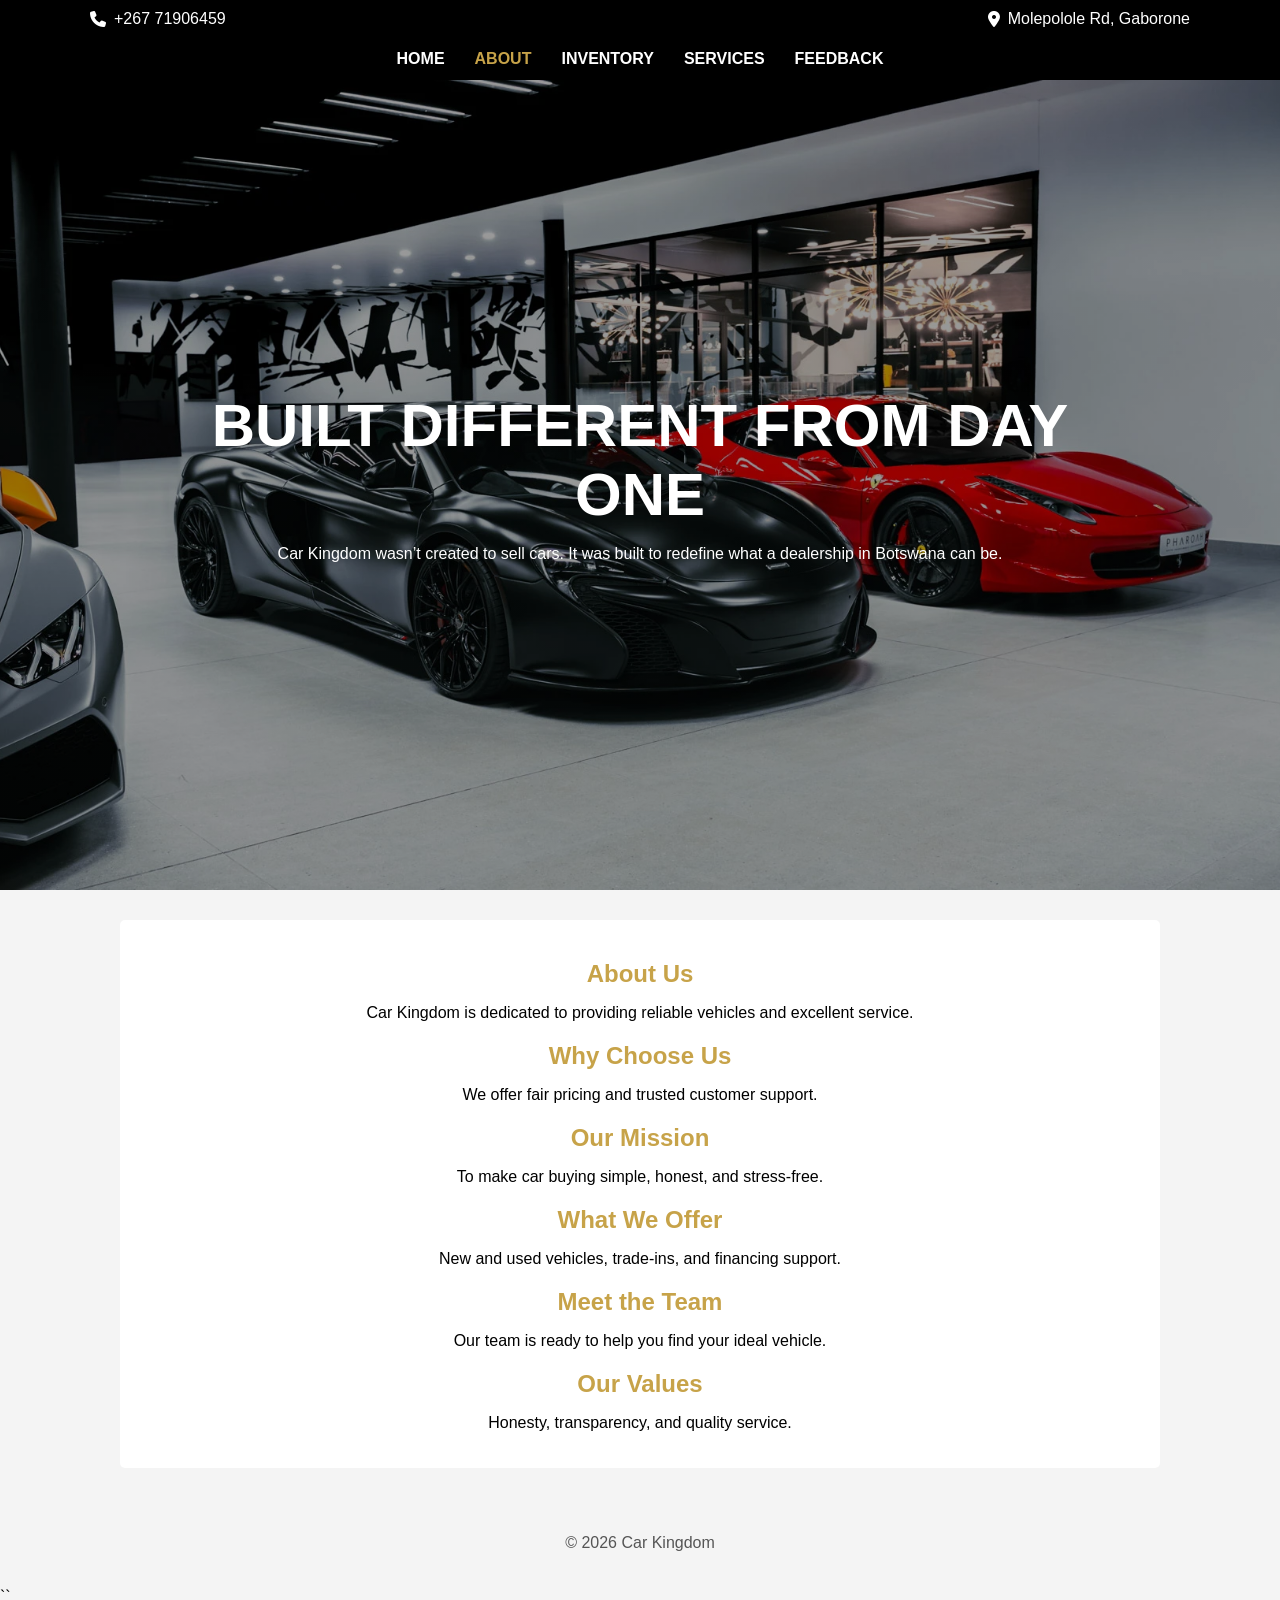
<file: about.html>
<!DOCTYPE html>
<html lang="en">
<head>
    <meta charset="UTF-8">
    <meta name="viewport" content="width=device-width, initial-scale=1.0">
    <title>Car Kingdom - About</title>

    <link rel="stylesheet" href="styles.css">

    <link rel="stylesheet" href="https://cdnjs.cloudflare.com/ajax/libs/font-awesome/6.5.0/css/all.min.css">
</head>
<body>

<!-- TOP BLACK BAR -->
<div class="header-top">
    <div class="header-top-inner">

        <div class="header-item">
            <i class="fas fa-phone"></i>
            <span>+267 71906459</span>
        </div>

        <div class="header-item">
            <i class="fas fa-map-marker-alt"></i>
            <span>Molepolole Rd, Gaborone</span>
        </div>

    </div>
</div>

<!-- WHITE NAV BAR -->
<nav class="header-nav">
    <ul>
        <li><a href="index.html">HOME</a></li>
        <li><a href="about.html" class="active">ABOUT</a></li>
        <li><a href="inventory.html">INVENTORY</a></li>
        <li><a href="services.html">SERVICES</a></li>
        <li><a href="feedback.html">FEEDBACK</a></li>
    </ul>
</nav>
<section class="about-hero">
    <div class="about-overlay">
        <h1>BUILT DIFFERENT FROM DAY ONE</h1>
        <p>
            Car Kingdom wasn’t created to sell cars. 
            It was built to redefine what a dealership in Botswana can be.
        </p>
    </div>
</section>
<main>
    <h2>About Us</h2>
    <p>Car Kingdom is dedicated to providing reliable vehicles and excellent service.</p>

    <h2>Why Choose Us</h2>
    <p>We offer fair pricing and trusted customer support.</p>

    <h2>Our Mission</h2>
    <p>To make car buying simple, honest, and stress-free.</p>

    <h2>What We Offer</h2>
    <p>New and used vehicles, trade-ins, and financing support.</p>

    <h2>Meet the Team</h2>
    <p>Our team is ready to help you find your ideal vehicle.</p>

    <h2>Our Values</h2>
    <p>Honesty, transparency, and quality service.</p>
</main>

<footer>
    <p>&copy; 2026 Car Kingdom</p>
</footer>

</body>
</html>
``
</file>
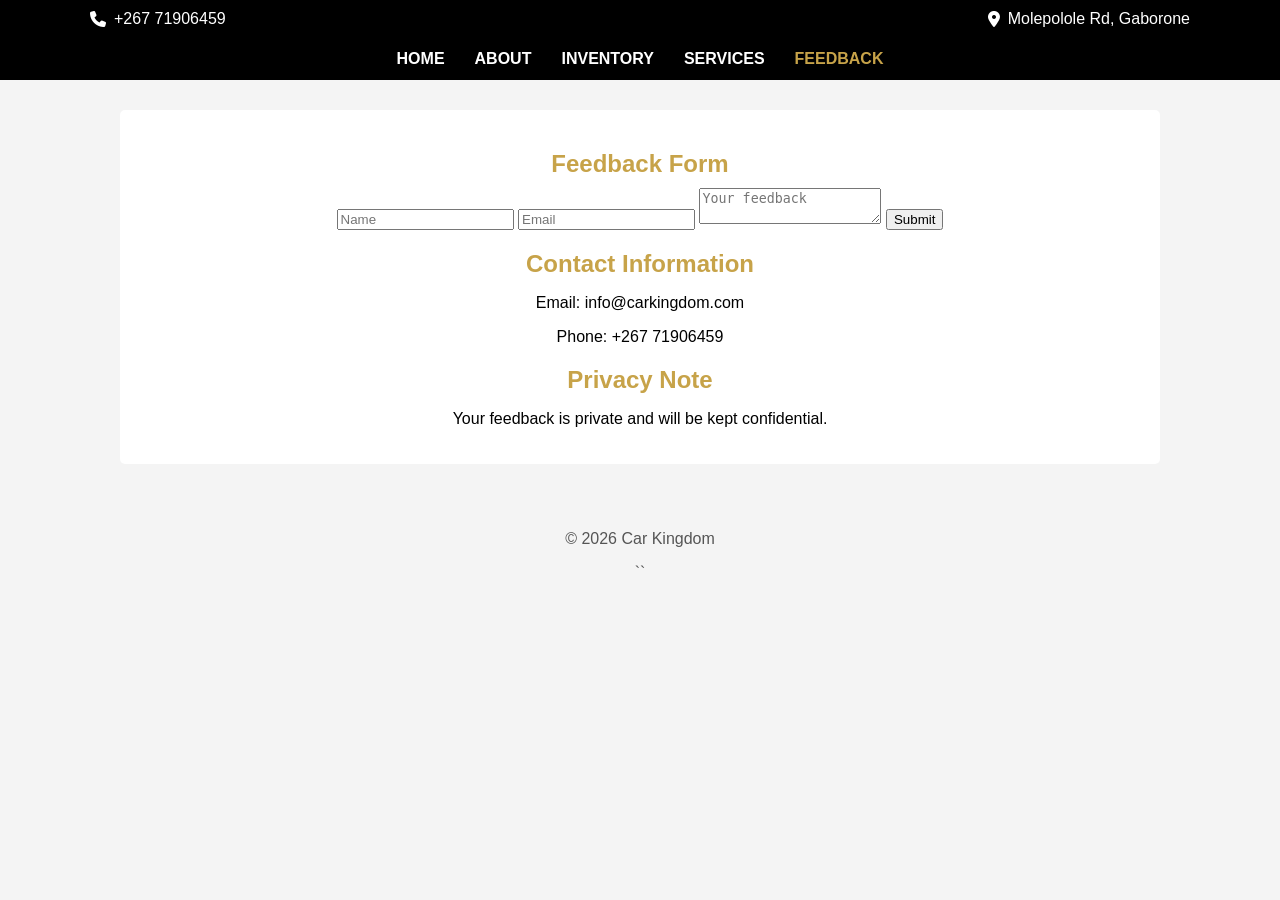
<file: feedback.html>
<!DOCTYPE html>
<html lang="en">
<head>
    <meta charset="UTF-8">
    <meta name="viewport" content="width=device-width, initial-scale=1.0">
    <title>Car Kingdom - Feedback</title>

    <link rel="stylesheet" href="styles.css">
    <link rel="stylesheet" href="https://cdnjs.cloudflare.com/ajax/libs/font-awesome/6.5.0/css/all.min.css">
</head>

<body>

<!-- TOP BLACK BAR -->
<div class="header-top">
    <div class="header-top-inner">

        <div class="header-item">
            <i class="fas fa-phone"></i>
            <span>+267 71906459</span>
        </div>

        <div class="header-item">
            <i class="fas fa-map-marker-alt"></i>
            <span>Molepolole Rd, Gaborone</span>
        </div>

    </div>
</div>

<!-- NAV BAR -->
<nav class="header-nav">
    <ul>
        <li><a href="index.html">HOME</a></li>
        <li><a href="about.html">ABOUT</a></li>
        <li><a href="inventory.html">INVENTORY</a></li>
        <li><a href="services.html">SERVICES</a></li>
        <li><a href="feedback.html" class="active">FEEDBACK</a></li>
    </ul>
</nav>

<!-- MAIN -->
<main>
    <h2>Feedback Form</h2>

    <form onsubmit="showMessage(event)">
        <input type="text" placeholder="Name" required>
        <input type="email" placeholder="Email" required>
        <textarea placeholder="Your feedback" required></textarea>
        <button type="submit">Submit</button>
    </form>

    <!-- ✅ SUCCESS MESSAGE (correct place) -->
    <div id="successMessage" class="popup-message">
        ✅ Your feedback has been successfully sent!
    </div>

    <h2>Contact Information</h2>
    <p>Email: info@carkingdom.com</p>
    <p>Phone: +267 71906459</p>

    <h2>Privacy Note</h2>
    <p>Your feedback is private and will be kept confidential.</p>
</main>

<!-- FOOTER -->
<footer>
    <p>&copy; 2026 Car Kingdom</p>

 <script>
function showMessage(event) {
    event.preventDefault();

    let message = document.getElementById("successMessage");
    message.style.display = "block";

    document.querySelector("form").reset();

    setTimeout(function () {
        message.style.display = "none";
    }, 3000);
}
</script>
``
</file>
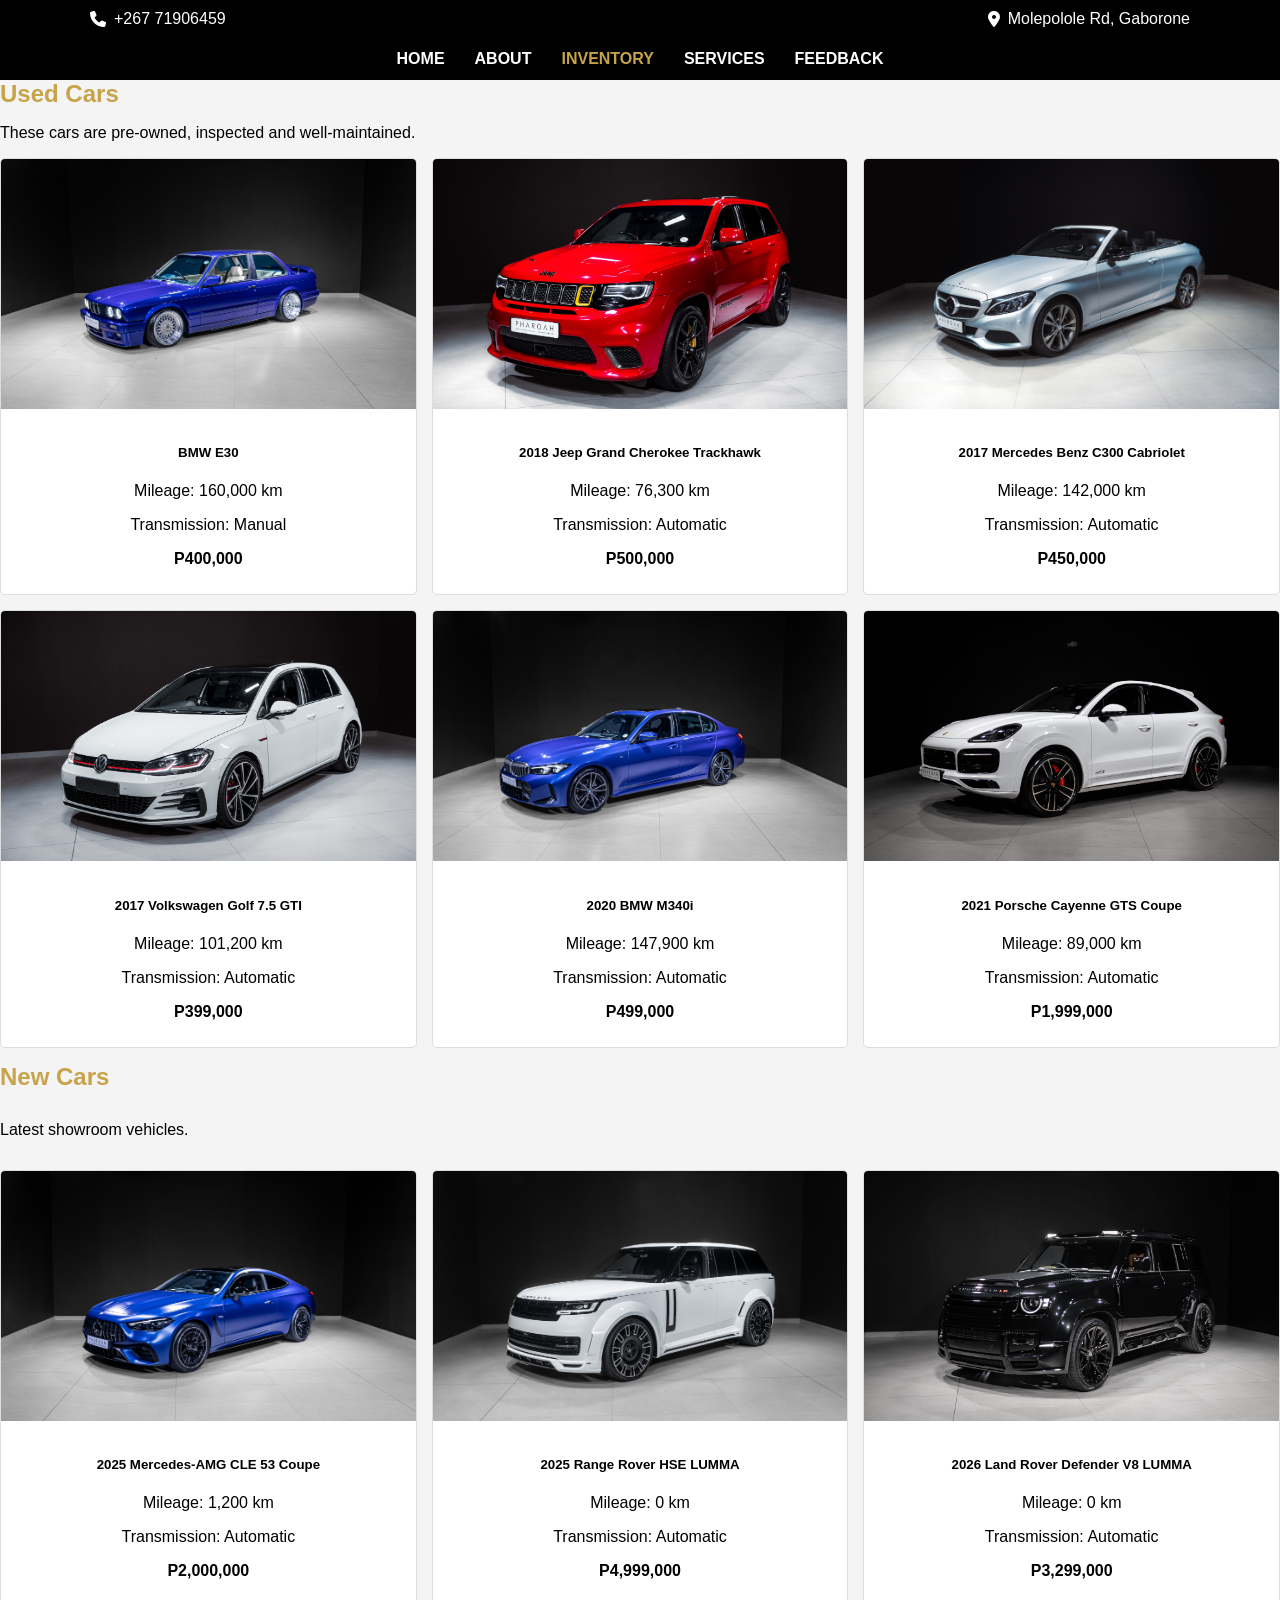
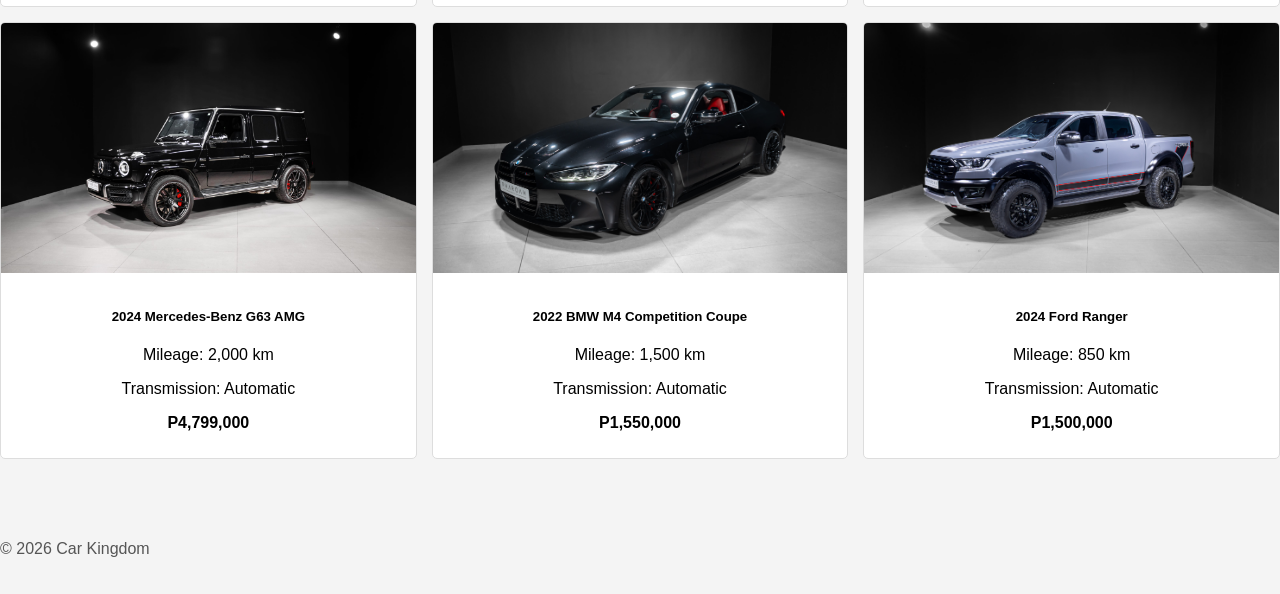
<file: inventory.html>
<!DOCTYPE html>
<html lang="en">
<head>
    <meta charset="UTF-8">
    <meta name="viewport" content="width=device-width, initial-scale=1.0">
    <title>Car Kingdom - Inventory</title>

    <link rel="stylesheet" href="styles.css">

    <link rel="stylesheet" href="https://cdnjs.cloudflare.com/ajax/libs/font-awesome/6.5.0/css/all.min.css">
</head>
<body>

<div class="header-top">
    <div class="header-top-inner">

        <div class="header-item">
            <i class="fas fa-phone"></i>
            <span>+267 71906459</span>
        </div>

        <div class="header-item">
            <i class="fas fa-map-marker-alt"></i>
            <span>Molepolole Rd, Gaborone</span>
        </div>

    </div>
</div>

<nav class="header-nav">
    <ul>
        <li><a href="index.html">HOME</a></li>
        <li><a href="about.html">ABOUT</a></li>
        <li><a href="inventory.html" class="active">INVENTORY</a></li>
        <li><a href="services.html">SERVICES</a></li>
        <li><a href="feedback.html">FEEDBACK</a></li>
    </ul>
</nav>

<div class="container mt-4">

    <h2>Used Cars</h2>
    <p>These cars are pre‑owned, inspected and well‑maintained.</p>

    <div class="row">

      <div class="col-md-4">
    <div class="card">
        <img src="images/car8.jpg" alt="BMW E30" onclick="openImage(this.src)">
        <div class="card-body">
            <h5>BMW E30</h5>
            <p>Mileage: 160,000 km</p>
            <p>Transmission: Manual</p>
            <p><strong>P400,000</strong></p>
        </div>
    </div>
</div>

<div class="col-md-4">
    <div class="card">
        <img src="images/car2.jpg" alt="Jeep Grand Cherokee Trackhawk" onclick="openImage(this.src)">
        <div class="card-body">
            <h5>2018 Jeep Grand Cherokee Trackhawk</h5>
            <p>Mileage: 76,300 km</p>
            <p>Transmission: Automatic</p>
            <p><strong>P500,000</strong></p>
        </div>
    </div>
</div>

<div class="col-md-4">
    <div class="card">
        <img src="images/car3.jpg" alt="Mercedes Benz C300 Cabriolet" onclick="openImage(this.src)">
        <div class="card-body">
            <h5>2017 Mercedes Benz C300 Cabriolet</h5>
            <p>Mileage: 142,000 km</p>
            <p>Transmission: Automatic</p>
            <p><strong>P450,000</strong></p>
        </div>
    </div>
</div>

<div class="col-md-4">
    <div class="card">
        <img src="images/car4.jpg" alt="Volkswagen Golf 7.5 GTI" onclick="openImage(this.src)">
        <div class="card-body">
            <h5>2017 Volkswagen Golf 7.5 GTI</h5>
            <p>Mileage: 101,200 km</p>
            <p>Transmission: Automatic</p>
            <p><strong>P399,000</strong></p>
        </div>
    </div>
</div>

<div class="col-md-4">
    <div class="card">
        <img src="images/car5.jpg" alt="BMW M340i" onclick="openImage(this.src)">
        <div class="card-body">
            <h5>2020 BMW M340i</h5>
            <p>Mileage: 147,900 km</p>
            <p>Transmission: Automatic</p>
            <p><strong>P499,000</strong></p>
        </div>
    </div>
</div>

<div class="col-md-4">
    <div class="card">
        <img src="images/car13.jpg" alt="Porsche Cayenne GTS Coupe" onclick="openImage(this.src)">
        <div class="card-body">
            <h5>2021 Porsche Cayenne GTS Coupe</h5>
            <p>Mileage: 89,000 km</p>
            <p>Transmission: Automatic</p>
            <p><strong>P1,999,000</strong></p>
        </div>
    </div>
</div>

<h2>New Cars</h2>
<p class="car-description">Latest showroom vehicles.</p>

    <div class="row">

        <div class="col-md-4">
    <div class="card">
        <img src="images/car7.jpg" alt="Mercedes-AMG CLE 53" onclick="openImage(this.src)">
        <div class="card-body">
            <h5>2025 Mercedes-AMG CLE 53 Coupe</h5>
            <p>Mileage: 1,200 km</p>
            <p>Transmission: Automatic</p>
            <p><strong>P2,000,000</strong></p>
        </div>
    </div>
</div>

<div class="col-md-4">
    <div class="card">
        <img src="images/car12.jpg" alt="Range Rover HSE LUMMA" onclick="openImage(this.src)">
        <div class="card-body">
            <h5>2025 Range Rover HSE LUMMA</h5>
            <p>Mileage: 0 km</p>
            <p>Transmission: Automatic</p>
            <p><strong>P4,999,000</strong></p>
        </div>
    </div>
</div>

<div class="col-md-4">
    <div class="card">
        <img src="images/car14.jpg" alt="Land Rover Defender V8" onclick="openImage(this.src)">
        <div class="card-body">
            <h5>2026 Land Rover Defender V8 LUMMA</h5>
            <p>Mileage: 0 km</p>
            <p>Transmission: Automatic</p>
            <p><strong>P3,299,000</strong></p>
        </div>
    </div>
</div>

<div class="col-md-4">
    <div class="card">
        <img src="images/car16.jpg" alt="Mercedes-Benz G63 AMG" onclick="openImage(this.src)">
        <div class="card-body">
            <h5>2024 Mercedes-Benz G63 AMG</h5>
            <p>Mileage: 2,000 km</p>
            <p>Transmission: Automatic</p>
            <p><strong>P4,799,000</strong></p>
        </div>
    </div>
</div>

<div class="col-md-4">
    <div class="card">
        <img src="images/car26.jpg" alt="BMW M4 Competition" onclick="openImage(this.src)">
        <div class="card-body">
            <h5>2022 BMW M4 Competition Coupe</h5>
            <p>Mileage: 1,500 km</p>
            <p>Transmission: Automatic</p>
            <p><strong>P1,550,000</strong></p>
        </div>
    </div>
</div>

<div class="col-md-4">
    <div class="card">
        <img src="images/car11.jpg" alt="Ford Ranger" onclick="openImage(this.src)">
        <div class="card-body">
            <h5>2024 Ford Ranger</h5>
            <p>Mileage: 850 km</p>
            <p>Transmission: Automatic</p>
            <p><strong>P1,500,000</strong></p>
        </div>
    </div>
</div>


<footer class="text-center mt-4 mb-3">
    <p>&copy; 2026 Car Kingdom</p>
</footer>
<div id="popup" class="popup" onclick="closeImage()">
    <img id="popup-img">
</div>
<script>
function openImage(src) {
    document.getElementById("popup").style.display = "flex";
    document.getElementById("popup-img").src = src;
}

function closeImage() {
    document.getElementById("popup").style.display = "none";
}
</script>

</body>
</html>
</file>
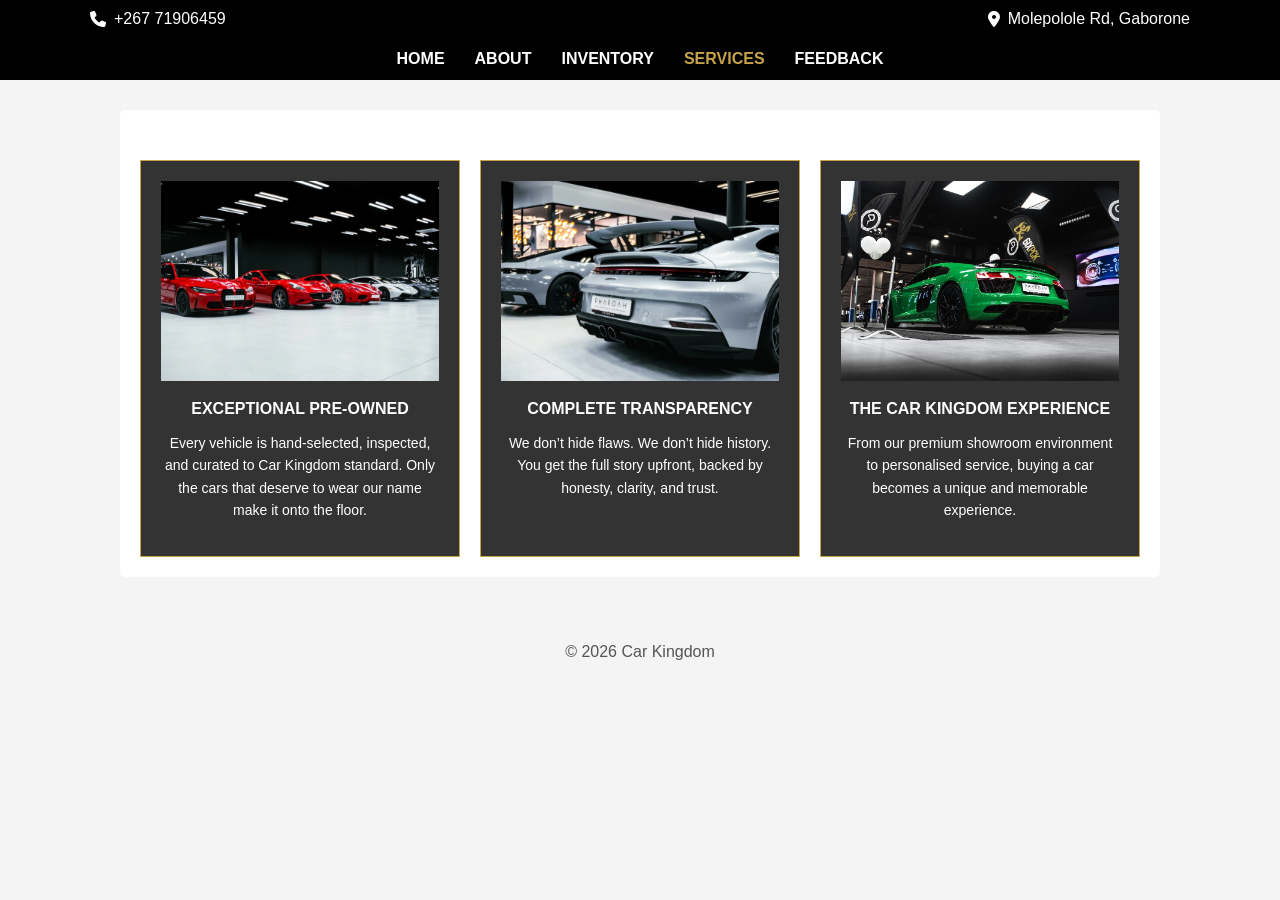
<file: services.html>
<!DOCTYPE html>
<html lang="en">
<head>
    <meta charset="UTF-8">
    <meta name="viewport" content="width=device-width, initial-scale=1.0">
    <title>Car Kingdom - Services</title>

    <link rel="stylesheet" href="styles.css">

    <link rel="stylesheet" href="https://cdnjs.cloudflare.com/ajax/libs/font-awesome/6.5.0/css/all.min.css">
</head>
<body>

<!-- TOP BLACK BAR -->
<div class="header-top">
    <div class="header-top-inner">

        <div class="header-item">
            <i class="fas fa-phone"></i>
            <span>+267 71906459</span>
        </div>

        <div class="header-item">
            <i class="fas fa-map-marker-alt"></i>
            <span>Molepolole Rd, Gaborone</span>
        </div>

    </div>
</div>
<!-- WHITE NAV BAR -->
<nav class="header-nav">
    <ul>
        <li><a href="index.html">HOME</a></li>
        <li><a href="about.html">ABOUT</a></li>
        <li><a href="inventory.html">INVENTORY</a></li>
        <li><a href="services.html" class="active">SERVICES</a></li>
        <li><a href="feedback.html">FEEDBACK</a></li>
    </ul>
</nav>

<main>
   <section class="services-section">

    <div class="service-card">
        <img src="images/service1.webp" alt="Pre-owned cars">
        <h3>EXCEPTIONAL PRE-OWNED</h3>
        <p>
            Every vehicle is hand-selected, inspected, and curated to Car Kingdom standard. 
            Only the cars that deserve to wear our name make it onto the floor.
        </p>
    </div>

    <div class="service-card">
        <img src="images/service2.webp" alt="Transparency">
        <h3>COMPLETE TRANSPARENCY</h3>
        <p>
            We don’t hide flaws. We don’t hide history. 
            You get the full story upfront, backed by honesty, clarity, and trust.
        </p>
    </div>

    <div class="service-card">
        <img src="images/service3.webp" alt="Experience">
        <h3>THE CAR KINGDOM EXPERIENCE</h3>
        <p>
            From our premium showroom environment to personalised service, 
            buying a car becomes a unique and memorable experience.
        </p>
    </div>

</section>

</main>

<footer>
    <p>&copy; 2026 Car Kingdom</p>
</footer>

</body>
</html>
</file>
<file: styles.css>
body {
    font-family: Arial, sans-serif;
    background-color: #f4f4f4;
    margin: 0;
    padding: 0;
}

h1, h2, h3 {
    margin: 0;
}

 
.header-top {
    background-color: #000;
    color: #fff;
    padding: 10px 0;
}


.header-top-inner {
    max-width: 1100px;
    margin: 0 auto;

    display: flex;
    justify-content: space-between;
    align-items: center;
}

.header-item {
    display: flex;
    align-items: center;
    gap: 8px;
}

.header-item i {
    color: #fff;
    font-size: 16px;
}


.header-nav {
    background-color: #000;
    border-bottom: none;
    padding: 12px 0;
}

.header-nav ul {
    list-style: none;
    margin: 0;
    padding: 0;

    display: flex;
    justify-content: center;
    gap: 30px;
}

.header-nav ul li a {
    text-decoration: none;
    color: #ffffff;   /* makes text white */
    font-weight: bold;
}

.header-nav ul li a:hover {
    color: #c7a349;
}

.header-nav ul li a.active {
    color: #c7a349;
}  

.hero {
    background: linear-gradient(
        rgba(0,0,0,0.4),
        rgba(0,0,0,0.4)
    ),
    url("images/heroimage.webp");

    background-size: cover;
    background-position: center;

    height: 400px;
    width: 100%;

    display: flex;
    align-items: center;
    justify-content: center;
}

.hero-content {
    color: #fff;
    text-align: center;

    max-width: 600px;
}



main {
    background-color: #fff;
    max-width: 1000px;
    margin: 30px auto;
    padding: 20px;
    border-radius: 5px;
}




.card {
    background-color: #fff;
    border: 1px solid #ddd;
    border-radius: 5px;
    overflow: hidden;
    transition: transform 0.2s ease;
}

.card:hover {
    transform: translateY(-5px);
}

.card img {
    width: 100%;
    height: 250px;
    object-fit: cover;
    cursor: pointer;
}

.card-body {
    padding: 10px;
    text-align: center;
}


   

.row {
    display: flex;
    gap: 15px;
    flex-wrap: wrap;
}

.col-md-4 {
    flex: 1 1 30%;
}



footer {
    text-align: center;
    padding: 20px 0;
    color: #555;
    margin-top: 30px;
}



.popup {
    display: none;
    position: fixed;
    top: 0;
    left: 0;
    width: 100%;
    height: 100%;

    background-color: rgba(0, 0, 0, 0.8);

    justify-content: center;
    align-items: center;
}

.popup img {
    max-width: 80%;
    max-height: 80%;
    border-radius: 5px;
}


img {
    max-width: 100%;
    height: auto;
}

@media (max-width: 768px) {

    .header-nav ul {
        flex-direction: column;
        gap: 15px;
    }

    .hero {
        height: 300px;
    }

    .hero-content h1 {
        font-size: 22px;
    }

    .hero-content p {
        font-size: 14px;
    }

    main {
        margin: 20px;
        padding: 15px;
    }
}

.btn-vehicles {
    display: inline-block;
    background-color: #c7a349;  /* gold color */
    color: #fff;

    padding: 15px 30px;
    text-decoration: none;
    font-weight: bold;
    border-radius: 4px;

    transition: 0.3s;
}

/* hover effect */
.btn-vehicles:hover {
    background-color: #ffffff;
    color: #000;
    border: 1px solid #c7a349;
}

main {
    text-align: center;
}

.btn-vehicles {
    font-size: 18px;
}

.about-hero {
    background: linear-gradient(
        rgba(0,0,0,0.4),
        rgba(0,0,0,0.4)
    ),
    url("images/aboutpagepic.jpg");

    background-size: cover;
    background-position: center;

    height: 90vh;       
    width: 100%;

    display: flex;
    align-items: center;
    justify-content: center;
}

/* dark overlay for readability */
.about-overlay {
    text-align: center;
    color: #fff;
    max-width: 900px;
}

/* main heading */
.about-overlay h1 {
    font-size: 60px;
    font-weight: bold;
    margin-bottom: 15px;
}

/* paragraph text */
.about-overlay p {
    color: #ffffff;
    font-size: 16px;
}

main h2 {
    color: #c7a349;   /* your gold colour */
}

main h2 {
    color: #c7a349;
    margin-top: 20px;
}

.container h2 {
    color: #c7a349;
}

h2 {
    color: #c7a349;
    margin-bottom: 10px;
}

.car-description {
    display: block;
    width: 100%;
    margin-top: 5px;
}

h2 {
    display: block;
    width: 100%;
}

.services-section {
    display: flex;
    justify-content: center;
    align-items: stretch;
    gap: 20px;

    margin-top: 30px;

    flex-wrap: nowrap;   
}

/* individual card */
.service-card {
    background-color: #333;
    color: #fff;

    border: 1px solid #c7a349;
    padding: 20px;
    width: 300px;
    text-align: center;
}

/* image */
.service-card img {
    width: 100%;
    height: 200px;
    object-fit: cover;

    margin-bottom: 15px;
}

/* title */
.service-card h3 {
    font-size: 16px;
    font-weight: bold;
    margin-bottom: 10px;
}

/* text */
.service-card p {
    font-size: 14px;
    line-height: 1.6;
}

@media (max-width: 768px) {
    .services-section {
        flex-direction: column;
        align-items: center;
    }
}

.popup-message {
    display: none;
    position: fixed;
    bottom: 20px;
    right: 20px;

    background-color: #c7a349;
    color: #000;

    padding: 15px 20px;
    border-radius: 5px;

    font-weight: bold;
    }
</file>
